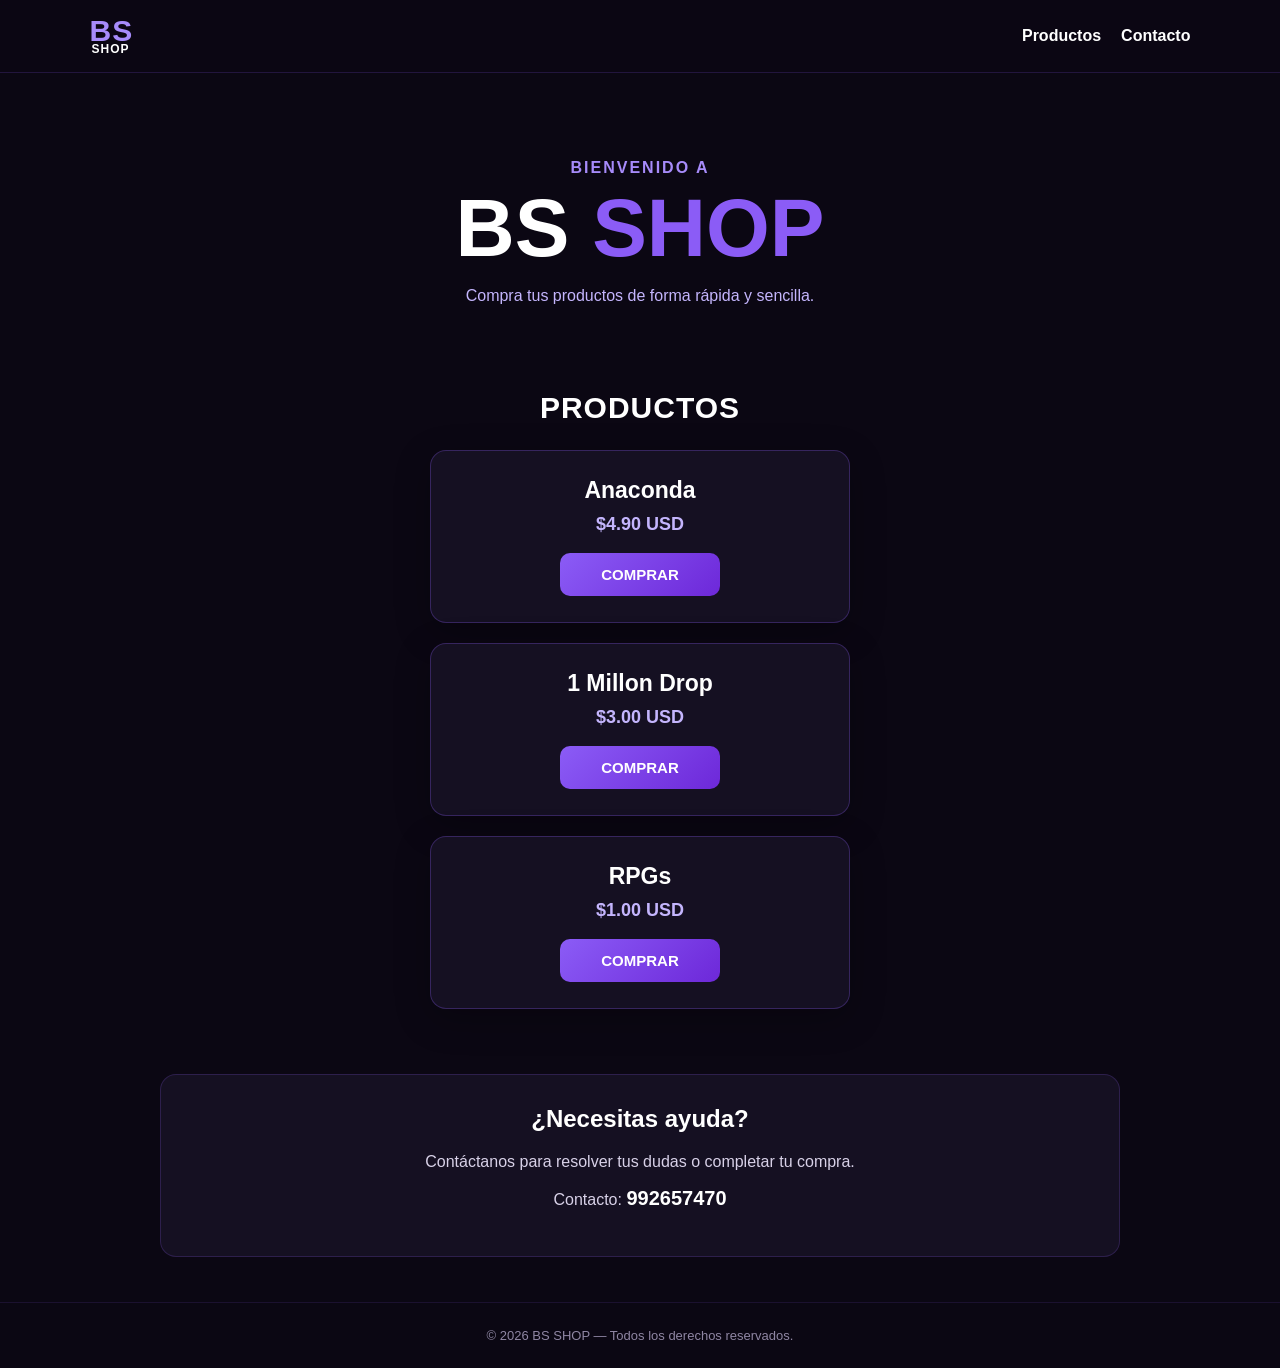
<file: index.html>
<!DOCTYPE html>
<html lang="es">
<head>
  <meta charset="UTF-8">
  <meta name="viewport" content="width=device-width, initial-scale=1.0">
  <title>BS SHOP</title>
  <link rel="stylesheet" href="style.css">
</head>

<body>
  <header>
    <div class="logo"><span>BS</span><small>SHOP</small></div>
    <nav>
      <a href="#productos">Productos</a>
      <a href="#contacto">Contacto</a>
    </nav>
  </header>

  <main>
    <section class="hero">
      <p class="tag">BIENVENIDO A</p>
      <h1>BS <span>SHOP</span></h1>
      <p>Compra tus productos de forma rápida y sencilla.</p>
    </section>

    <section id="productos" class="products">
      <h2 class="products-title">PRODUCTOS</h2>

      <div class="products-list">

        <div class="product-card">
          <h3>Anaconda</h3>
          <p>$4.90 USD</p>
          <button class="buy-btn" type="button"
            onclick="window.location.href='https://www.paypal.com/ncp/payment/5KTVU5LAUPVVG';">
            COMPRAR
          </button>
        </div>

        <div class="product-card">
          <h3>1 Millon Drop</h3>
          <p>$3.00 USD</p>
          <button class="buy-btn" type="button"
            onclick="window.location.href='https://www.paypal.com/ncp/payment/NTRBCT4V6QN72';">
            COMPRAR
          </button>
        </div>

        <div class="product-card">
          <h3>RPGs</h3>
          <p>$1.00 USD</p>
          <button class="buy-btn" type="button"
            onclick="window.location.href='https://www.paypal.com/ncp/payment/CAZTPKS7FBN3L';">
            COMPRAR
          </button>
        </div>

      </div>
    </section>

    <section id="contacto" class="contact">
      <h2>¿Necesitas ayuda?</h2>
      <p>Contáctanos para resolver tus dudas o completar tu compra.</p>
      <p>Contacto: <strong>992657470</strong></p>
    </section>
  </main>

  <footer>© 2026 BS SHOP — Todos los derechos reservados.</footer>
</body>
</html>
</file>
<file: style.css>
*{box-sizing:border-box}html{scroll-behavior:smooth}body{margin:0;min-height:100vh;font-family:Arial,Helvetica,sans-serif;background:#0b0713;color:#fff}header{width:100%;padding:18px 7%;display:flex;align-items:center;justify-content:space-between;background:rgba(11,7,19,.95);border-bottom:1px solid rgba(139,92,246,.18)}.logo{display:flex;flex-direction:column;line-height:.85;font-weight:900;letter-spacing:1px}.logo span{font-size:30px;color:#a78bfa}.logo small{font-size:12px;color:#fff;margin-left:2px}nav{display:flex;gap:20px}nav a{color:#fff;text-decoration:none;font-weight:700}nav a:hover{color:#a78bfa}main{width:min(100%,1000px);margin:0 auto;padding:0 20px}.hero{text-align:center;padding:70px 20px 45px}.hero .tag{color:#a78bfa;font-weight:800;letter-spacing:2px;margin-bottom:10px}.hero h1{margin:0;font-size:clamp(48px,10vw,82px);line-height:1}.hero h1 span{color:#8b5cf6}.hero p:last-child{color:#c4b5fd;margin-top:18px}.products-title{text-align:center;margin:25px 0;font-size:30px;font-weight:900;letter-spacing:1px}.products-list{display:flex;flex-direction:column;align-items:center;gap:20px}.product-card{width:min(100%,420px);padding:26px;text-align:center;background:#151022;border:1px solid rgba(139,92,246,.28);border-radius:16px;box-shadow:0 10px 35px rgba(0,0,0,.25)}.product-card h3{margin:0 0 10px;font-size:23px}.product-card p{margin:0 0 18px;color:#c4b5fd;font-size:18px;font-weight:700}.buy-btn{display:inline-flex;align-items:center;justify-content:center;min-width:160px;padding:13px 25px;border:0;border-radius:10px;background:linear-gradient(135deg,#8b5cf6,#6d28d9);color:#fff;font-size:15px;font-weight:800;cursor:pointer;text-decoration:none;position:relative;z-index:20;pointer-events:auto;transition:transform .15s ease,filter .15s ease}.buy-btn:hover{transform:translateY(-2px);filter:brightness(1.12)}.contact{text-align:center;margin:65px 0 45px;padding:30px 20px;background:#151022;border:1px solid rgba(139,92,246,.2);border-radius:16px}.contact h2{margin-top:0}.contact p{color:#d8d1e8}.contact strong{color:#fff;font-size:20px}footer{text-align:center;padding:25px 15px;color:#8f86a3;font-size:13px;border-top:1px solid rgba(139,92,246,.12)}@media(max-width:600px){header{padding:16px 20px}nav{gap:12px}nav a{font-size:13px}.hero{padding-top:50px}.product-card{width:100%}.buy-btn{width:100%}}
</file>
